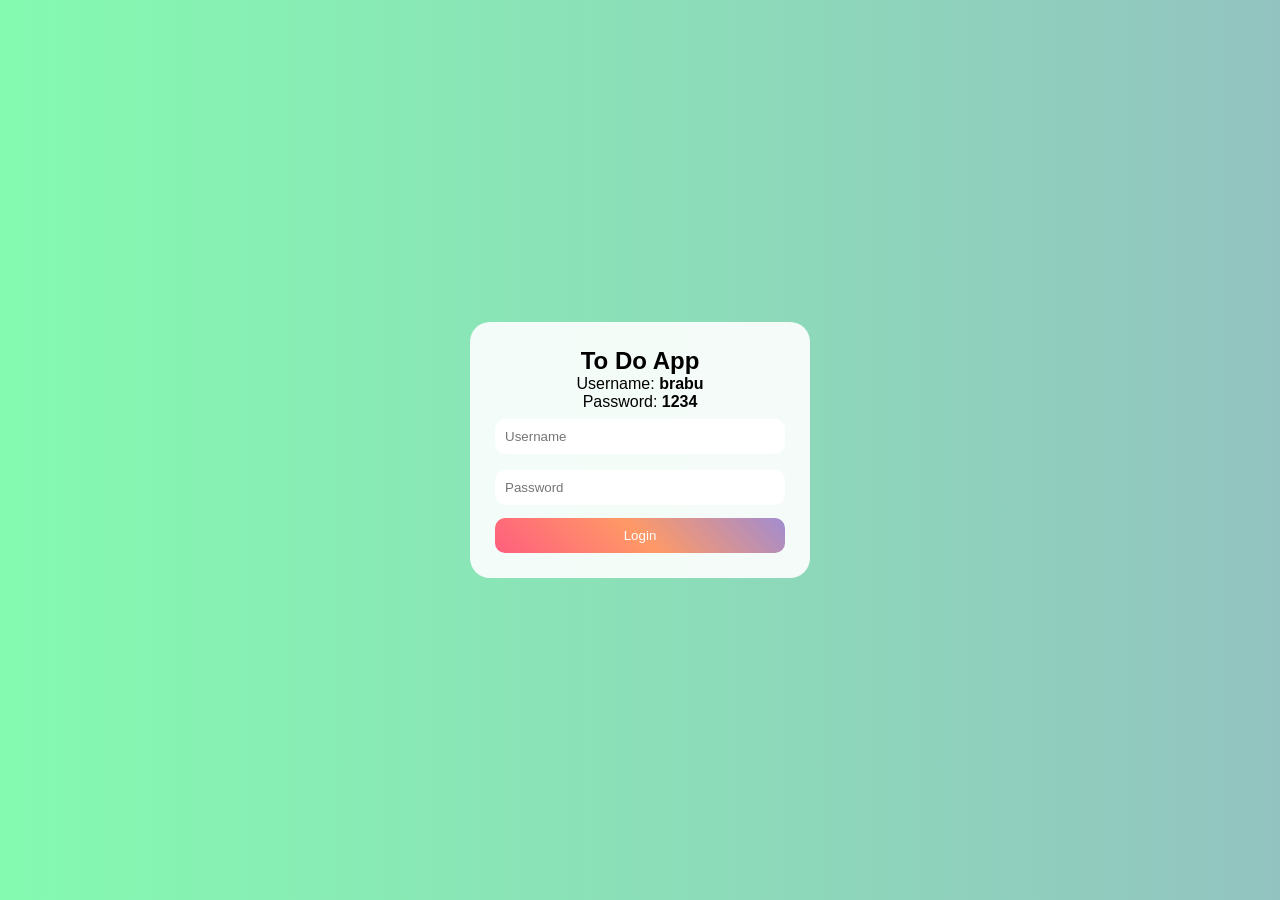
<file: index.html>
<!DOCTYPE html>
<html>
<head>
  <title>To-Do App</title>
  <link rel="stylesheet" href="style.css">
</head>

<body onload="loadTasks()">

<!-- LOGIN -->
<div id="loginPage" class="card">
  <h2>To Do App</h2>

  <p>Username: <b>brabu</b></p>
  <p>Password: <b>1234</b></p>

  <input id="username" placeholder="Username">
  <input id="password" type="password" placeholder="Password">
  <button onclick="login()">Login</button>
  <p id="error"></p>
</div>

<!-- APP -->
<div id="appPage" class="card hidden">
  <h2>My Tasks ✨</h2>

  <button onclick="toggleMode()" id="modeBtn">🌙 Dark Mode</button>

  <div class="tabs">
    <button onclick="showTab('all')">All</button>
    <button onclick="showTab('completed')">Completed</button>
    <button onclick="showTab('incomplete')">Incomplete</button>
  </div>

  <input id="taskInput" placeholder="Enter task...">
  <button onclick="addTask()">Add Task</button>

  <ul id="list"></ul>
</div>

<script src="script.js"></script>
</body>
</html>
</file>
<file: style.css>
* {
  margin: 0;
  padding: 0;
  box-sizing: border-box;
  font-family: Arial;
}

/* Background */
body {
  height: 100vh;
  display: flex;
  justify-content: center;
  align-items: center;
  background: linear-gradient(270deg, #ff9a9e, #fad0c4, #a18cd1, #84fab0);
  background-size: 600% 600%;
  animation: gradientMove 10s ease infinite;
  transition: 0.5s;
}

@keyframes gradientMove {
  0% { background-position: 0% 50%; }
  50% { background-position: 100% 50%; }
  100% { background-position: 0% 50%; }
}

/* Card */
.card {
  background: rgba(255,255,255,0.9);
  padding: 25px;
  width: 340px;
  border-radius: 20px;
  text-align: center;
}

.hidden {
  display: none;
}

/* Inputs */
input {
  width: 100%;
  padding: 10px;
  margin: 8px 0;
  border-radius: 10px;
  border: none;
}

/* Buttons */
button {
  width: 100%;
  padding: 10px;
  border: none;
  background: linear-gradient(45deg, #ff5e7e, #ff9966, #a18cd1);
  color: white;
  border-radius: 10px;
  cursor: pointer;
  margin-top: 5px;
}

/* Tabs */
.tabs {
  display: flex;
  justify-content: space-between;
  margin: 10px 0;
}

.tabs button {
  width: 32%;
  font-size: 12px;
}

/* List */
ul {
  list-style: none;
  margin-top: 10px;
}

li {
  background: rgba(255,255,255,0.7);
  padding: 10px;
  margin: 5px 0;
  border-radius: 10px;
  display: flex;
  justify-content: space-between;
  cursor: pointer;
}

.completed {
  text-decoration: line-through;
  opacity: 0.6;
}

/* Dark Mode */
.dark {
  background: #111;
}

.dark .card {
  background: rgba(0,0,0,0.8);
  color: white;
}

.dark li {
  background: #333;
  color: white;
}
</file>
